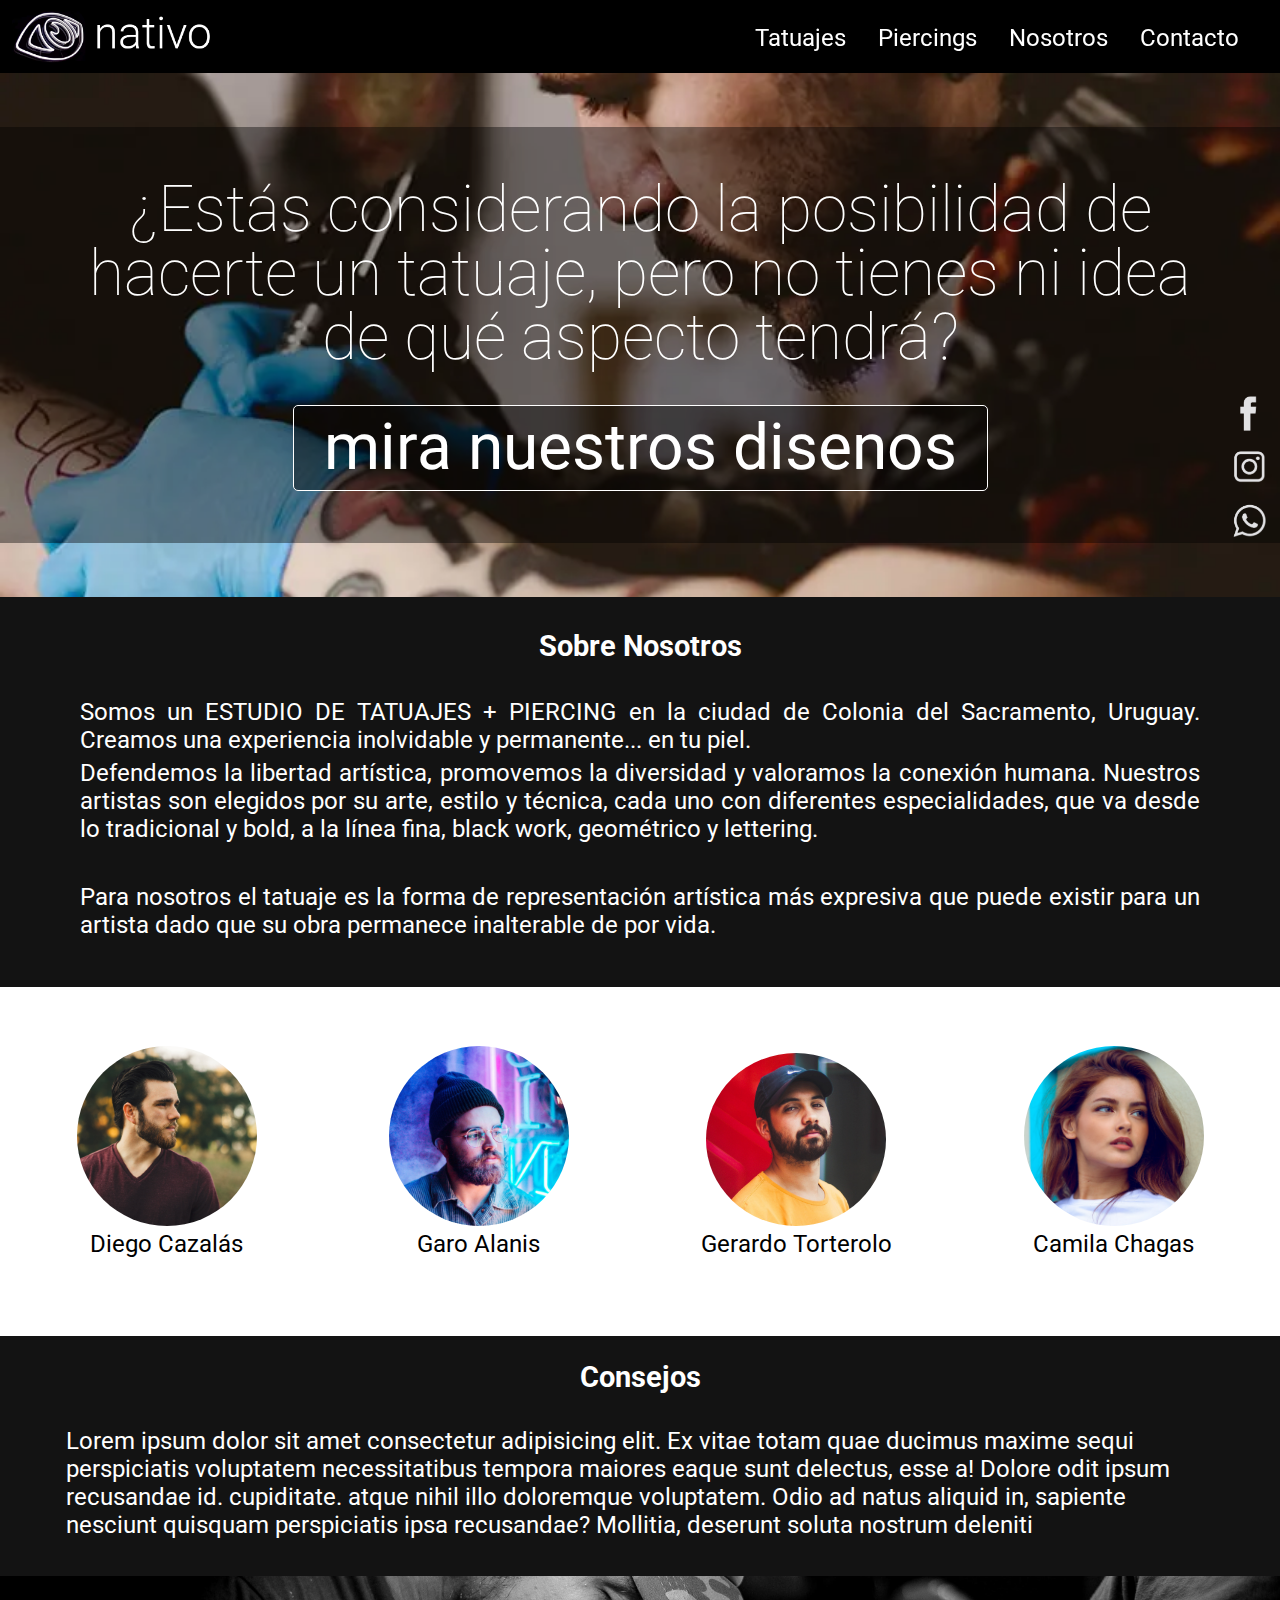
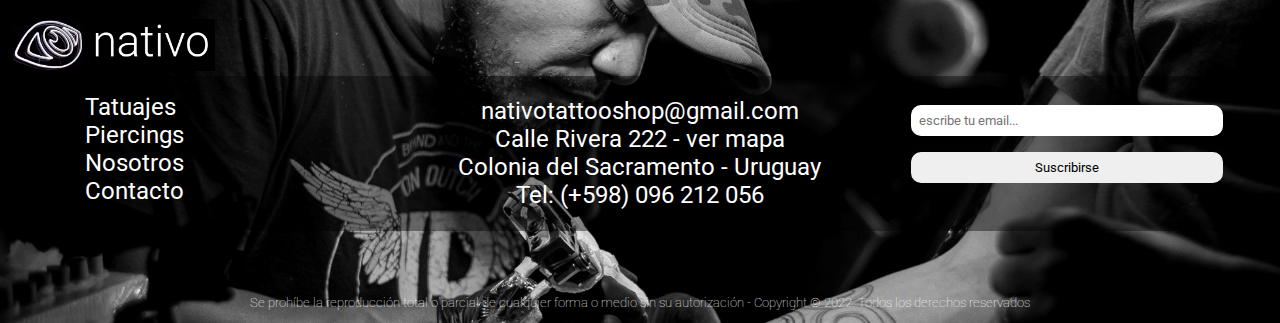
<file: index.html>
<!DOCTYPE html>
<html lang="es">

<head>
    <meta charset="UTF-8">
    <meta http-equiv="X-UA-Compatible" content="IE=edge">
    <meta name="viewport" content="width=device-width, initial-scale=1.0">
    <link rel="stylesheet" href="css/style.css">
    <link rel="preconnect" href="https://fonts.googleapis.com">
    <link rel="preconnect" href="https://fonts.gstatic.com" crossorigin>
    <link href="https://fonts.googleapis.com/css2?family=Roboto:wght@300&display=swap" rel="stylesheet">
    <title>Home</title>
</head>

<body class="bodyIndex">
    <header>
        <div class="logo">
            <a href="index.html"> <img src="img/logo.png" alt="logo de la pagina" class="logoImg" width="" height="52">
            </a>
        </div>
    </header>

    <nav class="navbar">
        <ul>
            <li>
                <a href="pages/tatuajes.html"> Tatuajes </a>
            </li>
            <li>
                <a href="pages/piercings.html"> Piercings </a>
            </li>
            <li>
                <a href="pages/nosotros.html"> Nosotros </a>
            </li>
            <li>
                <a href="pages/contacto.html"> Contacto </a>
            </li>
        </ul>

    </nav>


    <main class="mainNosotros">
        <div class="cuerpo">
            <div class='cero'>
                <div class="uno">
                    <h1>¿Estás considerando la posibilidad de hacerte un tatuaje, pero no tienes ni idea de qué aspecto
                        tendrá?
                    </h1>
                    <a class="dos" href="pages/tatuajes.html">
                        <span>mira nuestros disenos</span>
                    </a>
                </div>
            </div>
            <div class="social">
                <a href="https://www.facebook.com" target="_blank"> <img src="img/facebook.png" alt="facebook"
                        class="facebook" width="35"> </a>
                <a href="https://www.instagram.com/nativo.tattooshop/?hl=es" target="_blank"> <img
                        src="img/instagram.png" alt="instagram" class="instagram" width="35"> </a>
                <a href="https://web.whatsapp.com/send?phone=598096212056&text=" target="_blank"> <img
                        src="img/whatsapp.png" alt="whatsapp" class="whatsapp" width="35"> </a>
            </div>
            <div class="nosotros">
                <h2>
                    <span>Sobre</span> Nosotros
                </h2>
                <p class="nosotrosTexto">
                    Somos un ESTUDIO DE TATUAJES + PIERCING en la ciudad de Colonia del Sacramento, Uruguay.
                    Creamos una experiencia inolvidable y permanente... en tu piel.
                    <span class="nosotrosPc"> Defendemos la libertad artística, promovemos la diversidad y valoramos la
                        conexión humana.
                        Nuestros artistas son elegidos por su arte, estilo y técnica, cada uno con diferentes
                        especialidades, que va desde lo tradicional y bold, a la línea fina, black work, geométrico y
                        lettering.</span>
                </p>
                <p class="nosotrosCel">
                    Para nosotros el tatuaje es la forma de representación artística más expresiva que puede existir
                    para un
                    artista
                    dado que su obra permanece inalterable de por vida.
                </p>
            </div>

            <div class="fotoNosotros" id="fotoTatuadores">
                <figure class="tatuadores" id="tatuador1"><img src="img/diego.jpg" alt="Tatuador Diego" width="10%">
                    <figcaption> Diego Cazalás</figcaption>
                </figure>
                <figure class="tatuadores" id="tatuador2">
                    <img src="img/garo.jpg" alt="Tatuador Garo" width="10%">
                    <figcaption>Garo Alanis</figcaption>
                </figure>
                <figure class="tatuadores" id="tatuador3">
                    <img src="img/gera.jpg" alt="Tatuador Gerardo" width="10%">
                    <figcaption>Gerardo Torterolo</figcaption>
                </figure>
                <figure class="tatuadores" id="tatuador4">
                    <img src="img/cami.jpg" alt="Camila Piercings" width="10%">
                    <figcaption>Camila Chagas</figcaption>
                </figure>
            </div>

            <div class="consejos">
                <h2>
                    Consejos
                </h2>
                <p>
                    Lorem ipsum dolor sit amet consectetur adipisicing elit. Ex vitae totam quae ducimus maxime sequi
                    perspiciatis voluptatem necessitatibus tempora maiores eaque sunt delectus, esse a! Dolore odit
                    ipsum
                    recusandae id. cupiditate. atque nihil illo doloremque voluptatem. Odio ad natus aliquid in,
                    sapiente nesciunt quisquam
                    perspiciatis ipsa recusandae? Mollitia, deserunt soluta nostrum deleniti
                </p>
            </div>

        </div>

    </main>
    <footer>
        <div class="logoFooter">
            <a href="index.html"><img src="img/logo.png" alt="logo" class="logoFooter" height="52"></a>
        </div>

        <div class="column">
            <div class="column1">
                <ul>
                    <li><a href="pages/tatuajes.html"> Tatuajes </a></li>
                    <li><a href="pages/piercings.html"> Piercings </a></li>
                    <li><a href="pages/nosotros.html"> Nosotros </a></li>
                    <li><a href="pages/contacto.html"> Contacto </a></li>
                </ul>
            </div>

            <div class="column2">
                <p>nativotattooshop@gmail.com</p>
                <p>Calle Rivera 222 <a
                        href="https://www.google.com/maps/place/Nativo+Tattooshop/@-34.4708499,-57.8427846,17.25z/data=!4m5!3m4!1s0x0:0xa01c8175cb980a20!8m2!3d-34.4700072!4d-57.8436587?hl=es-419"
                        target="_blank"> - ver mapa
                    </a> </p>
                <p>Colonia del Sacramento - Uruguay</p>
                <p>Tel: (+598) 096 212 056</p>
            </div>

            <div class="column3">
                <div>
                    <input type="email" name="mail" placeholder="escribe tu email...">
                </div>
                <div>
                    <input type="submit" value="Suscribirse">
                </div>

            </div>
        </div>

        <h4>Se prohíbe la reproducción total o parcial de cualquier forma o medio sin su autorización - Copyright ©
            2022. Todos los derechos reservados</h4>

    </footer>
</body>

</html>
</file>
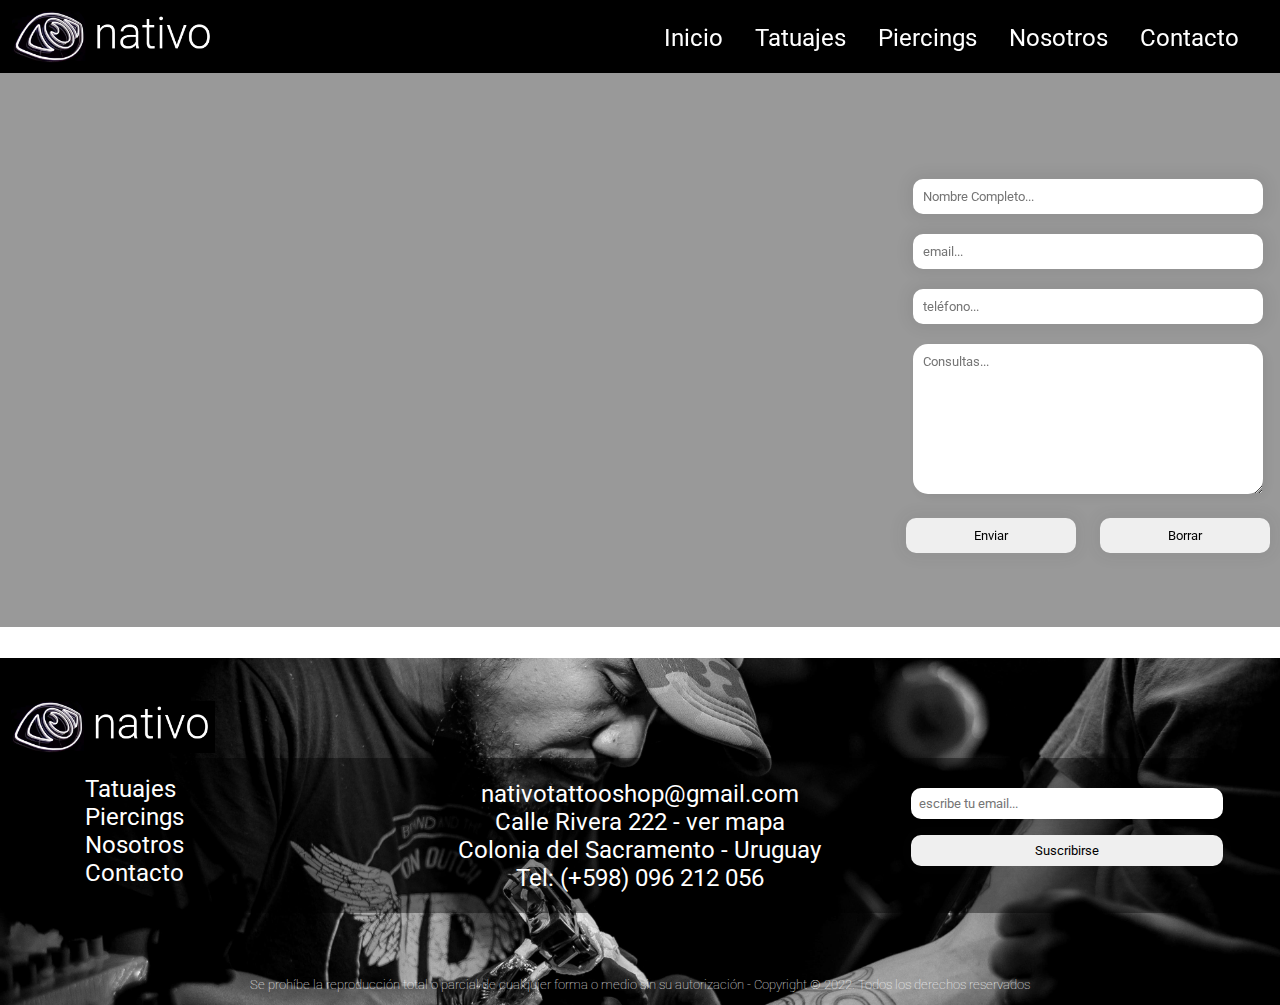
<file: pages/contacto.html>
<!DOCTYPE html>
<html lang="es">

<head>
    <meta charset="UTF-8">
    <meta http-equiv="X-UA-Compatible" content="IE=edge">
    <meta name="viewport" content="width=device-width, initial-scale=1.0">
    <link rel="stylesheet" href="../css/style.css">
    <link rel="preconnect" href="https://fonts.googleapis.com">
    <link rel="preconnect" href="https://fonts.gstatic.com" crossorigin>
    <link href="https://fonts.googleapis.com/css2?family=Roboto:wght@300&display=swap" rel="stylesheet">
    <title>Contacto</title>
</head>

<body class="bodyContactos">
    <header>
        <div class="logo">
            <h1>
                <a href="../index.html"> <img src="../img/logo.png" alt="logo de la pagina" class="logoImg" width=""
                        height="52"> </a>
            </h1>
        </div>
    </header>
        <nav class="navbar">
            <ul>
                <li>
                    <a href="../index.html"> Inicio </a>
                </li>
                <li>
                    <a href="tatuajes.html"> Tatuajes</a>
                </li>
                <li>
                    <a href="piercings.html"> Piercings </a>
                </li>
                <li>
                    <a href="nosotros.html"> Nosotros </a>
                </li>
                <li>
                    <a href="contacto.html"> Contacto </a>
                </li>
            </ul>
        </nav>
    
    <main>
        <form>
            <div>
                <iframe
                    src="https://www.google.com/maps/embed?pb=!1m14!1m8!1m3!1d11064.251029798666!2d-57.83081313323723!3d-34.4668298158064!3m2!1i1024!2i768!4f13.1!3m3!1m2!1s0x0%3A0xa01c8175cb980a20!2sNativo%20Tattooshop!5e0!3m2!1ses-419!2suy!4v1651520487803!5m2!1ses-419!2suy"
                    width="800" height="600" style="border:0;" allowfullscreen="" loading="lazy"
                    referrerpolicy="no-referrer-when-downgrade"></iframe>
            </div>

            <h3>Contáctanos</h3>

            <fieldset class="form">
                <div>
                    <input type="name" name="nombre" placeholder="Nombre Completo...">
                </div>

                <div>
                    <input type="email" name="mail" placeholder="email...">
                </div>

                <div>
                    <input type="tel" name="teléfono" placeholder="teléfono...">
                </div>

                <div>
                    <textarea placeholder="Consultas..."></textarea>
                </div>

                <div>
                    <input type="submit" value="Enviar">
                    <input type="reset" value="Borrar">
                </div>

            </fieldset>



        </form>

    </main>



    <footer>
        <div class="logoFooter">
            <a href="../index.html"><img src="../img/logo.png" alt="logo" class="logoFooter" height="52"></a>
        </div>

        <div class="column">
            <div class="column1">
                <ul>
                    <li><a href="../pages/tatuajes.html"> Tatuajes </a></li>
                    <li><a href="../pages/piercings.html"> Piercings </a></li>
                    <li><a href="../pages/nosotros.html"> Nosotros </a></li>
                    <li><a href="../pages/contacto.html"> Contacto </a></li>
                </ul>
            </div>

            <div class="column2">
                <p>nativotattooshop@gmail.com</p>
                <p>Calle Rivera 222 <a
                        href="https://www.google.com/maps/place/Nativo+Tattooshop/@-34.4708499,-57.8427846,17.25z/data=!4m5!3m4!1s0x0:0xa01c8175cb980a20!8m2!3d-34.4700072!4d-57.8436587?hl=es-419"
                        target="_blank"> - ver mapa
                    </a> </p>
                <p>Colonia del Sacramento - Uruguay</p>
                <p>Tel: (+598) 096 212 056</p>
            </div>

            <div class="column3">
                <div>
                    <input type="email" name="mail" placeholder="escribe tu email...">
                </div>
                <div>
                    <input type="submit" value="Suscribirse">
                </div>

            </div>
        </div>

        <h4>Se prohíbe la reproducción total o parcial de cualquier forma o medio sin su autorización - Copyright ©
            2022. Todos los derechos reservados</h4>

    </footer>
</body>

</html>
</file>
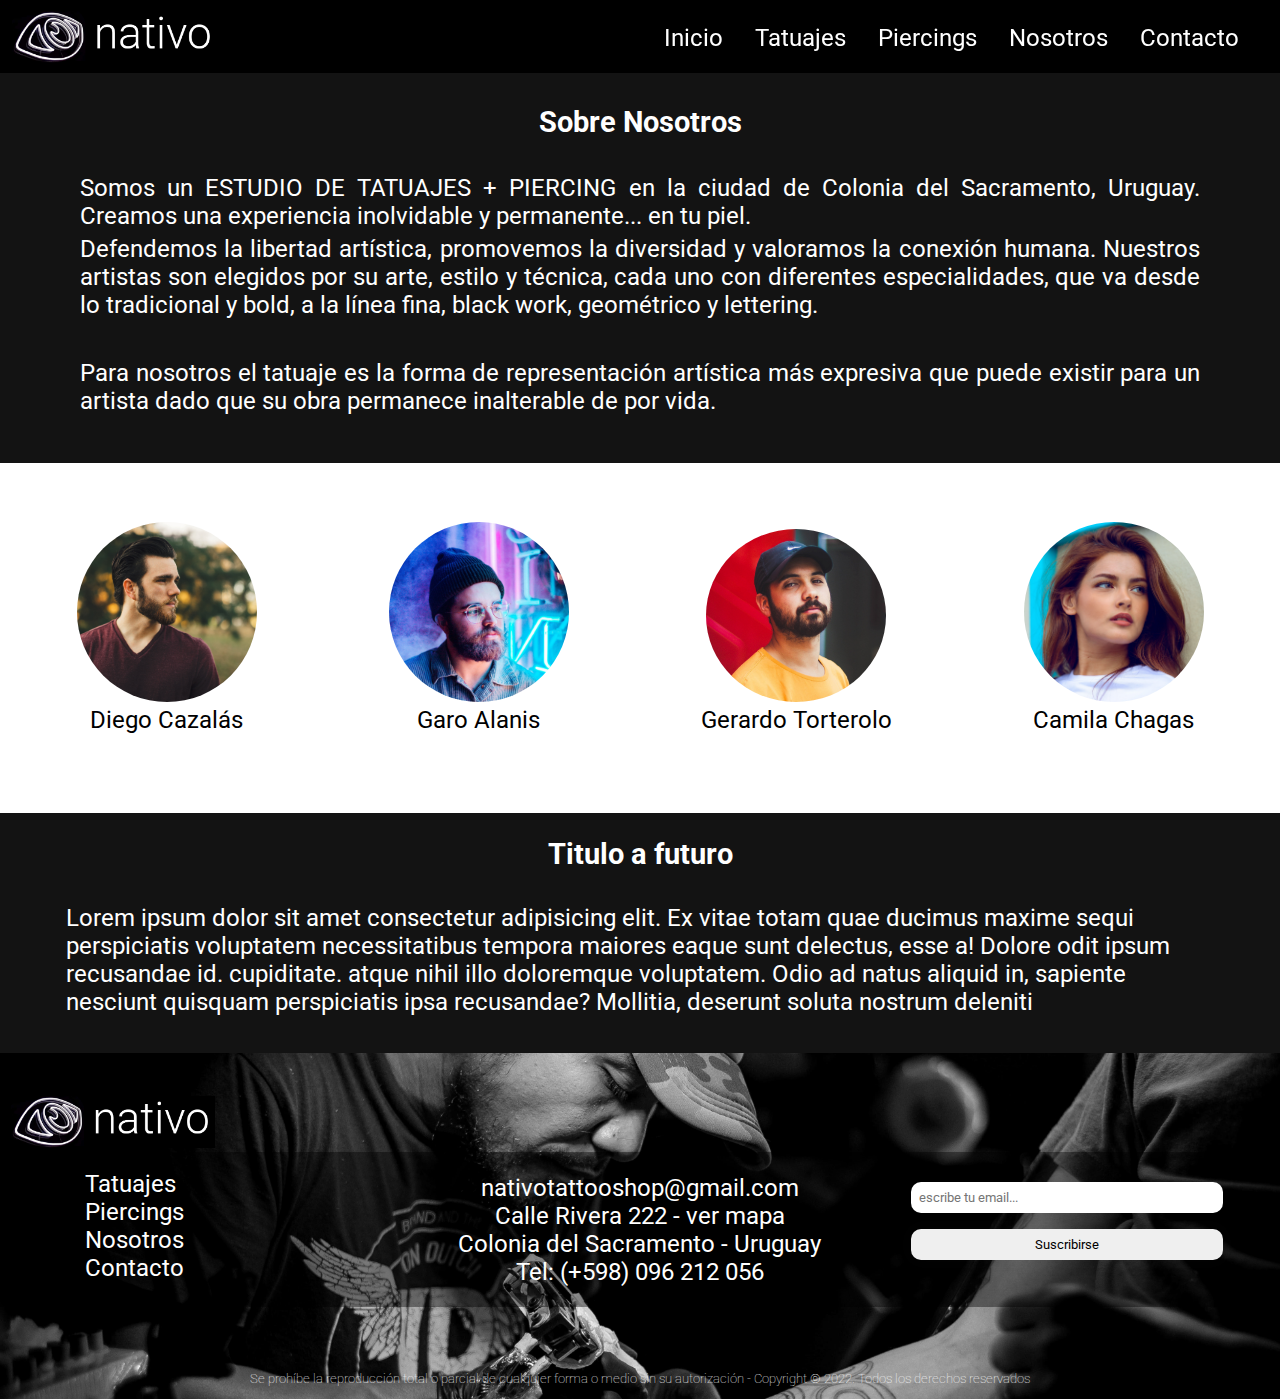
<file: pages/nosotros.html>
<!DOCTYPE html>
<html lang="es">

<head>
    <meta charset="UTF-8">
    <meta http-equiv="X-UA-Compatible" content="IE=edge">
    <meta name="viewport" content="width=device-width, initial-scale=1.0">
    <link rel="stylesheet" href="../css/style.css">
    <link rel="preconnect" href="https://fonts.googleapis.com">
    <link rel="preconnect" href="https://fonts.gstatic.com" crossorigin>
    <link href="https://fonts.googleapis.com/css2?family=Roboto:wght@300&display=swap" rel="stylesheet">
    <title>Nosotros</title>
</head>

<body>
    <header>
        <div class="logo">
            <h1>
                <a href="../index.html"> <img src="../img/logo.png" alt="logo de la pagina" class="logoImg" width=""
                        height="52"> </a>
            </h1>
        </div>
    </header>
        <nav class="navbar">
            <ul>
                <li>
                    <a href="../index.html"> Inicio </a>
                </li>
                <li>
                    <a href="tatuajes.html"> Tatuajes</a>
                </li>
                <li>
                    <a href="piercings.html"> Piercings </a>
                </li>
                <li>
                    <a href="nosotros.html"> Nosotros </a>
                </li>
                <li>
                    <a href="contacto.html"> Contacto </a>
                </li>
            </ul>
        </nav>
    
<main>
    <div class="nosotros">
        <h2>
            <span>Sobre</span> Nosotros
        </h2>
        <p class="nosotrosTexto">
            Somos un ESTUDIO DE TATUAJES + PIERCING en la ciudad de Colonia del Sacramento, Uruguay.
            Creamos una experiencia inolvidable y permanente... en tu piel.
            <span class="nosotrosPc"> Defendemos la libertad artística, promovemos la diversidad y valoramos la
                conexión humana.
                Nuestros artistas son elegidos por su arte, estilo y técnica, cada uno con diferentes
                especialidades, que va desde lo tradicional y bold, a la línea fina, black work, geométrico y
                lettering.</span>
        </p>
        <p class="nosotrosCel">
            Para nosotros el tatuaje es la forma de representación artística más expresiva que puede existir
            para un
            artista
            dado que su obra permanece inalterable de por vida.
        </p>
    </div>

    <div class="fotoNosotros" id="fotoTatuadores">
        <figure class="tatuadores" id="tatuador1"><img src="../img/diego.jpg" alt="Tatuador Diego" width="10%">
            <figcaption> Diego Cazalás</figcaption>
        </figure>
        <figure class="tatuadores" id="tatuador2">
            <img src="../img/garo.jpg" alt="Tatuador Garo" width="10%">
            <figcaption>Garo Alanis</figcaption>
        </figure>
        <figure class="tatuadores" id="tatuador3">
            <img src="../img/gera.jpg" alt="Tatuador Gerardo" width="10%">
            <figcaption>Gerardo Torterolo</figcaption>
        </figure>
        <figure class="tatuadores" id="tatuador4">
            <img src="../img/cami.jpg" alt="Camila Piercings" width="10%">
            <figcaption>Camila Chagas</figcaption>
        </figure>
    </div>

    <div class="consejos">
        <h2>
            Titulo a futuro
        </h2>
        <p>
            Lorem ipsum dolor sit amet consectetur adipisicing elit. Ex vitae totam quae ducimus maxime sequi
            perspiciatis voluptatem necessitatibus tempora maiores eaque sunt delectus, esse a! Dolore odit
            ipsum
            recusandae id. cupiditate. atque nihil illo doloremque voluptatem. Odio ad natus aliquid in,
            sapiente nesciunt quisquam
            perspiciatis ipsa recusandae? Mollitia, deserunt soluta nostrum deleniti
        </p>
    </div>

</main>

    <footer>
        <div class="logoFooter">
            <a href="../index.html"><img src="../img/logo.png" alt="logo" class="logoFooter" height="52"></a>
        </div>

        <div class="column">
            <div class="column1">
                <ul>
                    <li><a href="../pages/tatuajes.html"> Tatuajes </a></li>
                    <li><a href="../pages/piercings.html"> Piercings </a></li>
                    <li><a href="../pages/nosotros.html"> Nosotros </a></li>
                    <li><a href="../pages/contacto.html"> Contacto </a></li>
                </ul>
            </div>

            <div class="column2">
                <p>nativotattooshop@gmail.com</p>
                <p>Calle Rivera 222 <a
                        href="https://www.google.com/maps/place/Nativo+Tattooshop/@-34.4708499,-57.8427846,17.25z/data=!4m5!3m4!1s0x0:0xa01c8175cb980a20!8m2!3d-34.4700072!4d-57.8436587?hl=es-419"
                        target="_blank"> - ver mapa
                    </a> </p>
                <p>Colonia del Sacramento - Uruguay</p>
                <p>Tel: (+598) 096 212 056</p>
            </div>

            <div class="column3">
                <div>
                    <input type="email" name="mail" placeholder="escribe tu email...">
                </div>
                <div>
                    <input type="submit" value="Suscribirse">
                </div>

            </div>
        </div>

        <h4>Se prohíbe la reproducción total o parcial de cualquier forma o medio sin su autorización - Copyright ©
            2022. Todos los derechos reservados</h4>

    </footer>
</body>

</html>
</file>
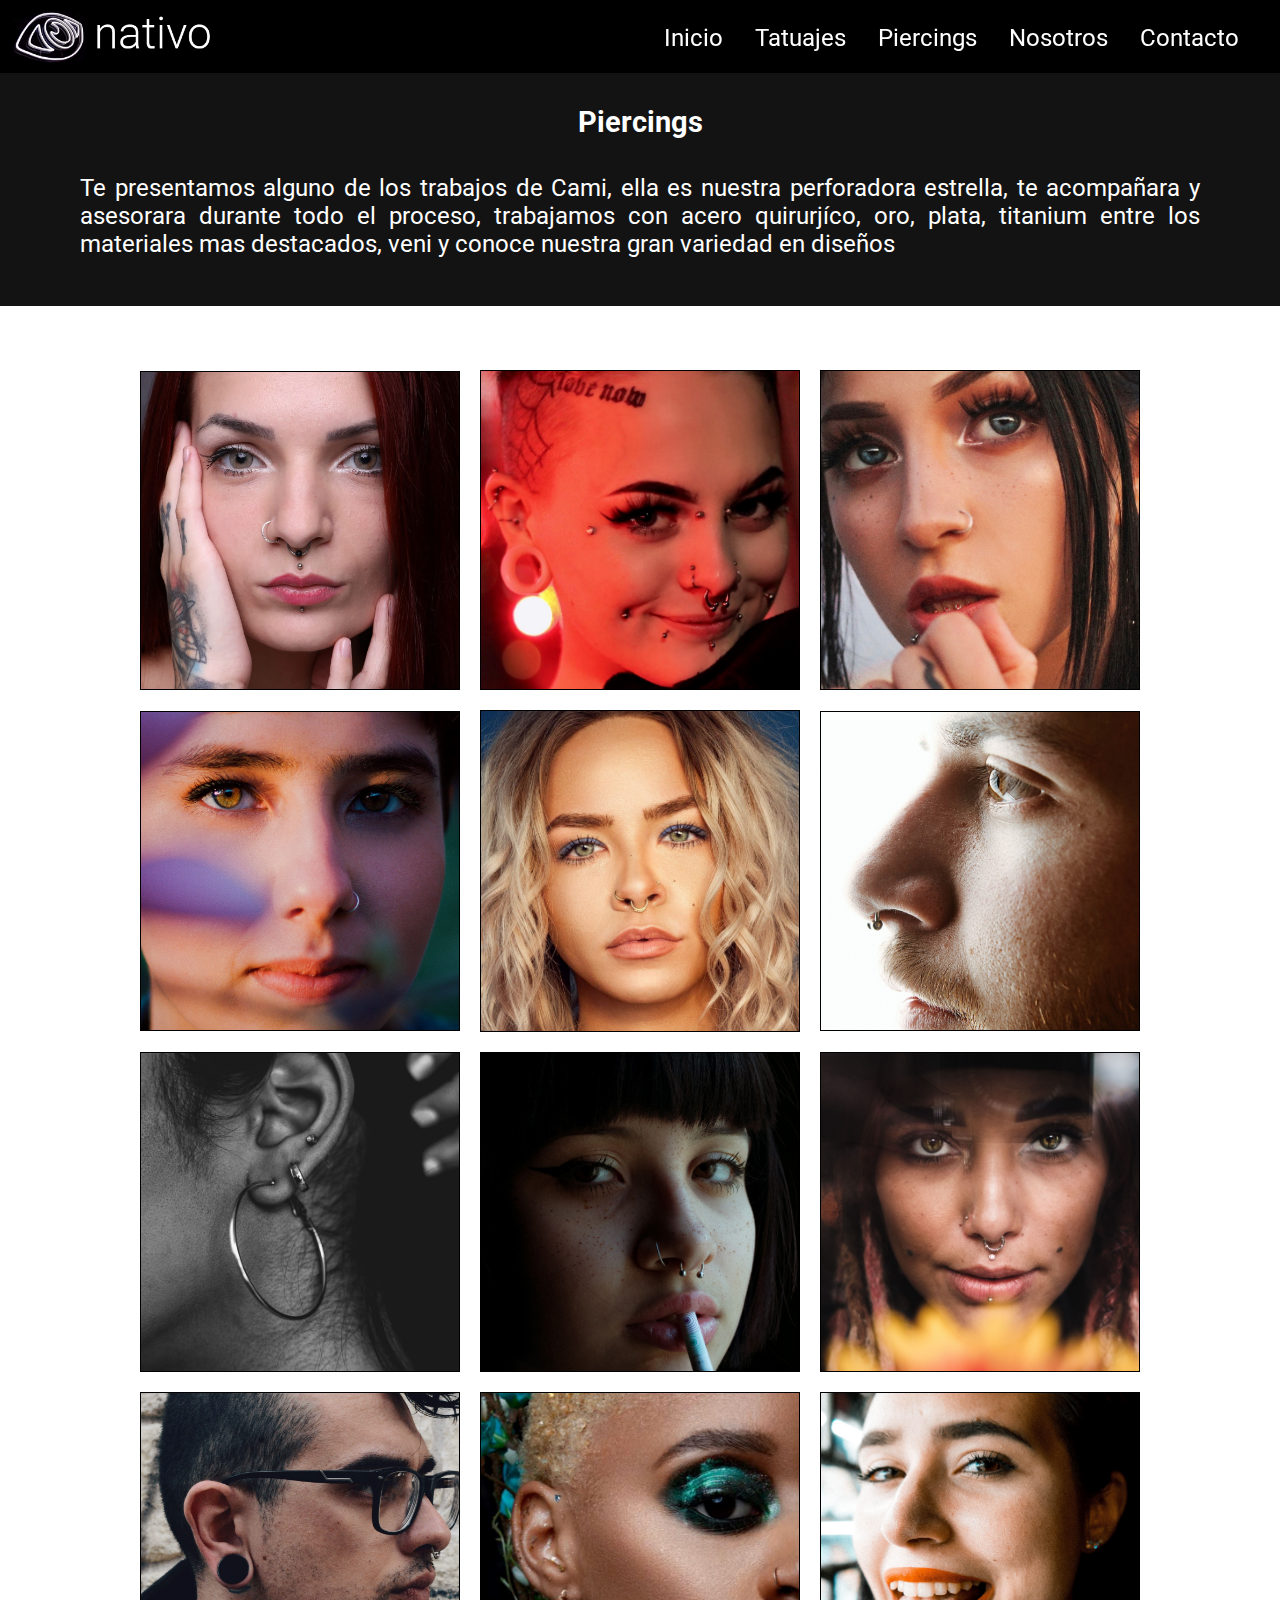
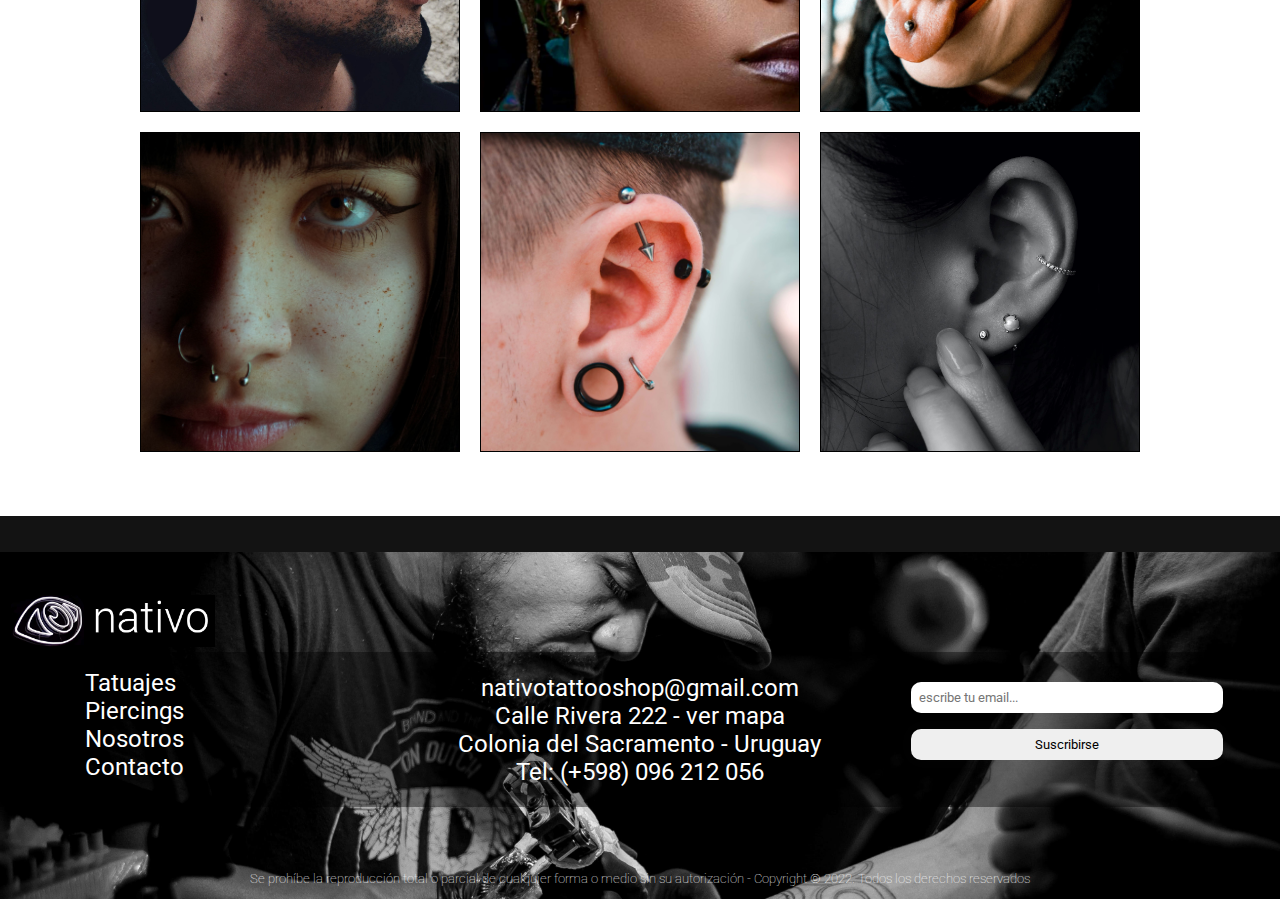
<file: pages/piercings.html>
<!DOCTYPE html>
<html lang="es">

<head>
    <meta charset="UTF-8">
    <meta http-equiv="X-UA-Compatible" content="IE=edge">
    <meta name="viewport" content="width=device-width, initial-scale=1.0">
    <link rel="stylesheet" href="../css/style.css">
    <link rel="preconnect" href="https://fonts.googleapis.com">
    <link rel="preconnect" href="https://fonts.gstatic.com" crossorigin>
    <link href="https://fonts.googleapis.com/css2?family=Roboto:wght@300&display=swap" rel="stylesheet">
    <title>Piercings</title>
</head>

<body>
    <header>
        <div class="logo">
            <h1>
                <a href="../index.html"> <img src="../img/logo.png" alt="logo de la pagina" class="logoImg" width=""
                        height="52"> </a>
            </h1>
        </div>
    </header>
    <nav class="navbar">
        <ul>
            <li>
                <a href="../index.html"> Inicio </a>
            </li>
            <li>
                <a href="tatuajes.html"> Tatuajes</a>
            </li>
            <li>
                <a href="piercings.html"> Piercings </a>
            </li>
            <li>
                <a href="nosotros.html"> Nosotros </a>
            </li>
            <li>
                <a href="contacto.html"> Contacto </a>
            </li>
        </ul>
    </nav>

    <main>
        <div class="nosotros">
            <h2>
                Piercings
            </h2>

            <p class="nosotrosTexto">
                Te presentamos alguno de los trabajos de Cami, ella es nuestra perforadora estrella, te acompañara y
                asesorara
                durante todo el proceso, trabajamos con acero quirurjíco, oro, plata, titanium entre los materiales mas
                destacados, veni y conoce nuestra gran variedad en diseños
            </p>

        </div>
        <div class="TattooPics">
            <section class="container-tattoo">

                <div class="cardTatt">
                    <img src="../img/zpier_ (1).jpg" alt="tattoo">
                </div>

                <div class="cardTatt">
                    <img src="../img/zpier_ (2).jpg" alt="tattoo">
                </div>

                <div class="cardTatt">
                    <img src="../img/zpier_ (3).jpg" alt="tattoo">
                </div>

                <div class="cardTatt">
                    <img src="../img/zpier_ (4).jpg" alt="tattoo">
                </div>

                <div class="cardTatt">
                    <img src="../img/zpier_ (5).jpg" alt="tattoo">
                </div>

                <div class="cardTatt">
                    <img src="../img/zpier_ (6).jpg" alt="tattoo">
                </div>

                <div class="cardTatt">
                    <img src="../img/zpier_ (7).jpg" alt="tattoo">
                </div>

                <div class="cardTatt">
                    <img src="../img/zpier_ (8).jpg" alt="tattoo">
                </div>

                <div class="cardTatt">
                    <img src="../img/zpier_ (9).jpg" alt="tattoo">
                </div>

                <div class="cardTatt">
                    <img src="../img/zpier_ (10).jpg" alt="tattoo">
                </div>

                <div class="cardTatt">
                    <img src="../img/zpier_ (11).jpg" alt="tattoo">
                </div>

                <div class="cardTatt">
                    <img src="../img/zpier_ (12).jpg" alt="tattoo">
                </div>

                <div class="cardTatt">
                    <img src="../img/zpier_ (13).jpg" alt="tattoo">
                </div>

                <div class="cardTatt">
                    <img src="../img/zpier_ (14).jpg" alt="tattoo">
                </div>

                <div class="cardTatt">
                    <img src="../img/zpier_ (15).jpg" alt="tattoo">
                </div>

            </section>
        </div>

        <div class="consejos"></div>
    </main>

    <footer>
        <div class="logoFooter">
            <a href="../index.html"><img src="../img/logo.png" alt="logo" class="logoFooter" height="52"></a>
        </div>

        <div class="column">
            <div class="column1">
                <ul>
                    <li><a href="../pages/tatuajes.html"> Tatuajes </a></li>
                    <li><a href="../pages/piercings.html"> Piercings </a></li>
                    <li><a href="../pages/nosotros.html"> Nosotros </a></li>
                    <li><a href="../pages/contacto.html"> Contacto </a></li>
                </ul>
            </div>

            <div class="column2">
                <p>nativotattooshop@gmail.com</p>
                <p>Calle Rivera 222 <a
                        href="https://www.google.com/maps/place/Nativo+Tattooshop/@-34.4708499,-57.8427846,17.25z/data=!4m5!3m4!1s0x0:0xa01c8175cb980a20!8m2!3d-34.4700072!4d-57.8436587?hl=es-419"
                        target="_blank"> - ver mapa
                    </a> </p>
                <p>Colonia del Sacramento - Uruguay</p>
                <p>Tel: (+598) 096 212 056</p>
            </div>

            <div class="column3">
                <div>
                    <input type="email" name="mail" placeholder="escribe tu email...">
                </div>
                <div>
                    <input type="submit" value="Suscribirse">
                </div>

            </div>
        </div>

        <h4>Se prohíbe la reproducción total o parcial de cualquier forma o medio sin su autorización - Copyright ©
            2022. Todos los derechos reservados</h4>

    </footer>
</body>

</html>
</file>
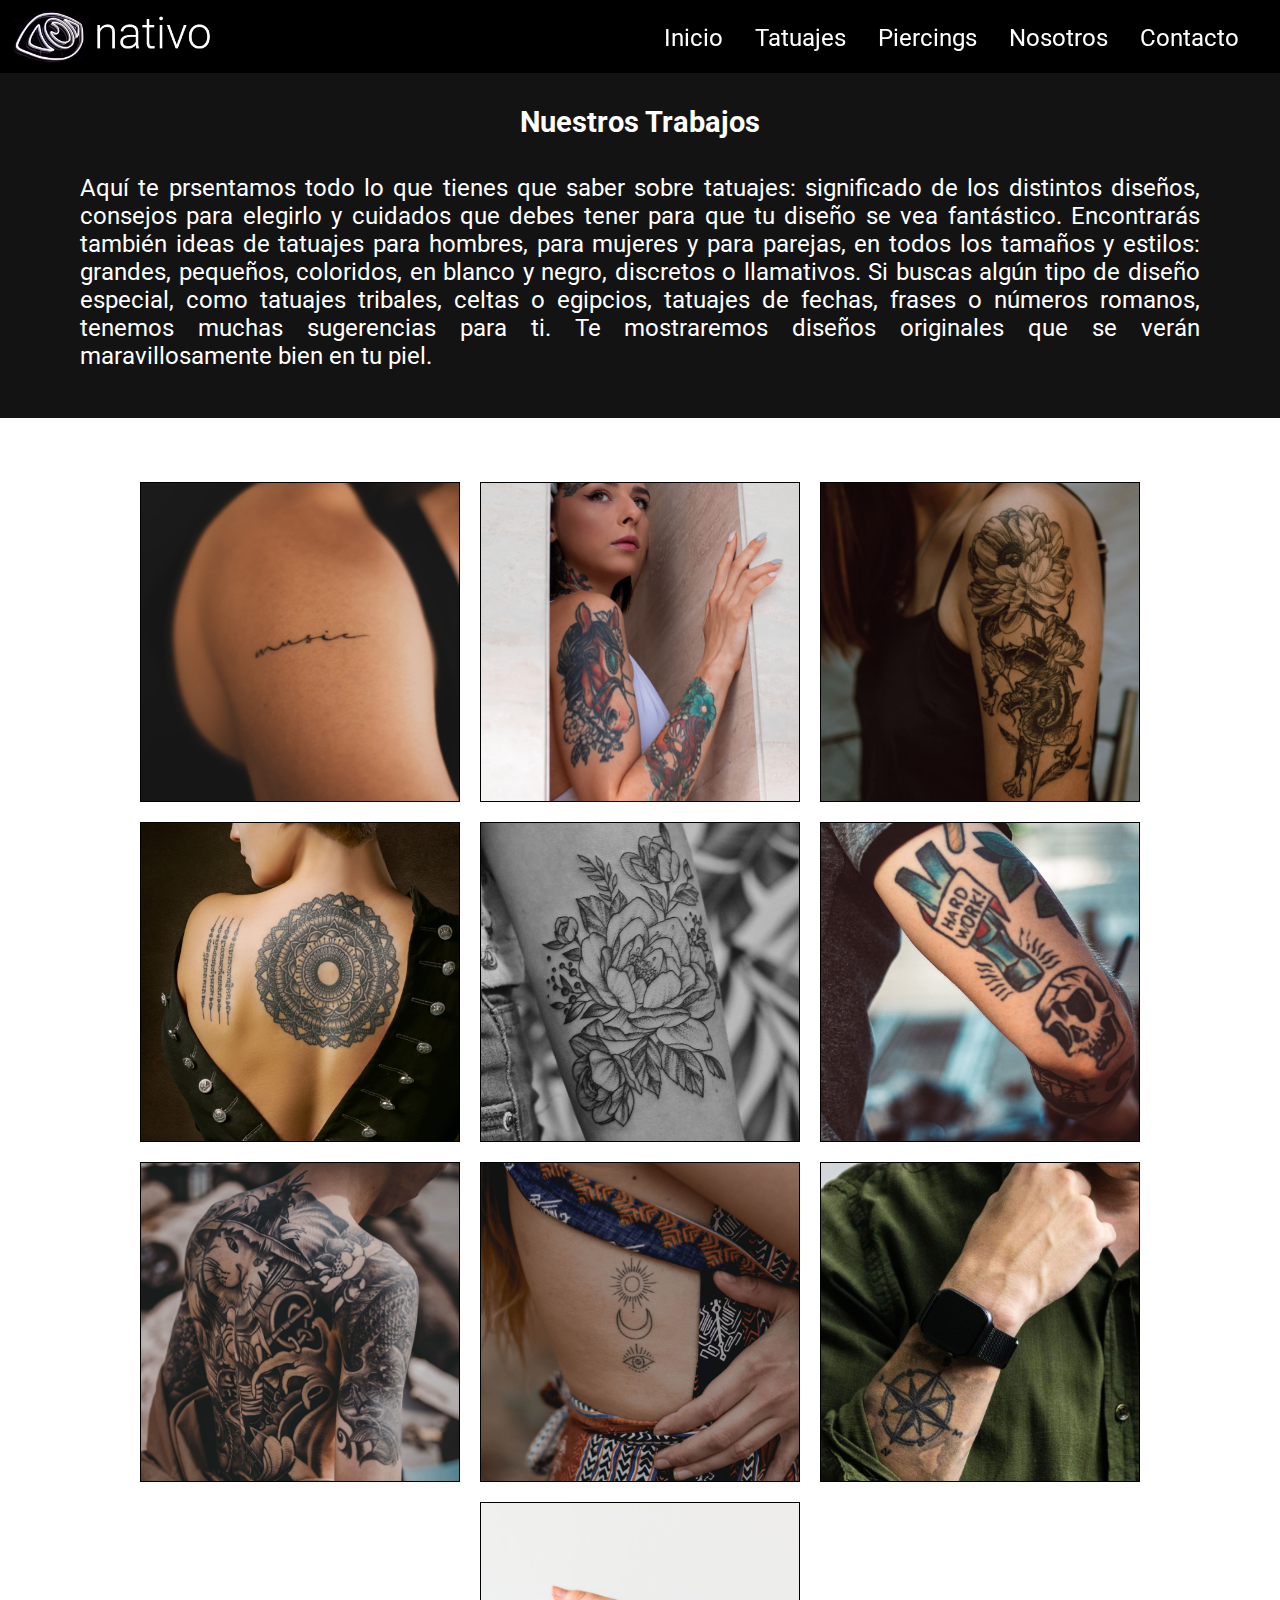
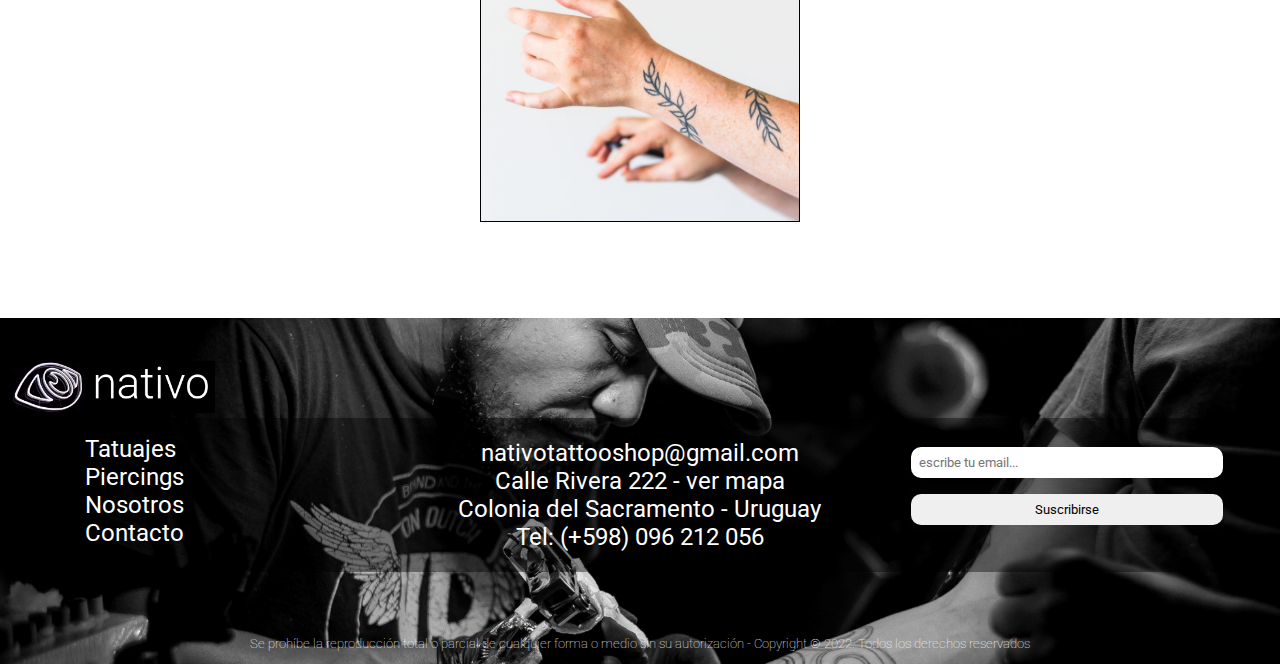
<file: pages/tatuajes.html>
<!DOCTYPE html>
<html lang="es">

<head>
    <meta charset="UTF-8">
    <meta http-equiv="X-UA-Compatible" content="IE=edge">
    <meta name="viewport" content="width=device-width, initial-scale=1.0">
    <link rel="stylesheet" href="../css/style.css">
    <link rel="preconnect" href="https://fonts.googleapis.com">
    <link rel="preconnect" href="https://fonts.gstatic.com" crossorigin>
    <link href="https://fonts.googleapis.com/css2?family=Roboto:wght@300&display=swap" rel="stylesheet">
    <title>Tatuajes</title>
</head>

<body class="tatuajes">
    <header>
        <div class="logo">
            <h1>
                <a href="../index.html"> <img src="../img/logo.png" alt="logo de la pagina" class="logoImg" width=""
                        height="52"> </a>
            </h1>
        </div>
    </header>
    <nav class="navbar">
        <ul>
            <li>
                <a href="../index.html"> Inicio </a>
            </li>
            <li>
                <a href="tatuajes.html"> Tatuajes</a>
            </li>
            <li>
                <a href="piercings.html"> Piercings </a>
            </li>
            <li>
                <a href="nosotros.html"> Nosotros </a>
            </li>
            <li>
                <a href="contacto.html"> Contacto </a>
            </li>
        </ul>
    </nav>

    <main>
        <div class="nosotros">
            <h2>Nuestros Trabajos</h2>
            <p class="nosotrosTexto">Aquí te prsentamos todo lo que tienes que saber sobre tatuajes: significado de los distintos diseños,
                consejos
                para elegirlo y cuidados que debes tener para que tu diseño se vea fantástico.
                Encontrarás también ideas de tatuajes para hombres, para mujeres y para parejas, en todos los tamaños y
                estilos:
                grandes, pequeños, coloridos, en blanco y negro, discretos o llamativos.
                Si buscas algún tipo de diseño especial, como tatuajes tribales, celtas o egipcios, tatuajes de fechas,
                frases o
                números romanos, tenemos muchas sugerencias para ti.
                Te mostraremos diseños originales que se verán maravillosamente bien en tu piel.</p>
        </div>

        <div class="TattooPics">
            <section class="container-tattoo">

                <div class="cardTatt">
                    <img src="../img/ztat_00.jpg" alt="tattoo">
                </div>

                <div class="cardTatt">
                    <img src="../img/ztat_01.jpg" alt="tattoo">
                </div>

                <div class="cardTatt">
                    <img src="../img/ztat_02.jpg" alt="tattoo">
                </div>

                <div class="cardTatt">
                    <img src="../img/ztat_03.jpg" alt="tattoo">
                </div>

                <div class="cardTatt">
                    <img src="../img/ztat_04.jpg" alt="tattoo">
                </div>

                <div class="cardTatt">
                    <img src="../img/ztat_05.jpg" alt="tattoo">
                </div>

                <div class="cardTatt">
                    <img src="../img/ztat_06.jpg" alt="tattoo">
                </div>

                <div class="cardTatt">
                    <img src="../img/ztat_07.jpg" alt="tattoo">
                </div>

                <div class="cardTatt">
                    <img src="../img/ztat_08.jpg" alt="tattoo">
                </div>

                <div class="cardTatt">
                    <img src="../img/ztat_09.jpg" alt="tattoo">
                </div>

            </section>
        </div>
    </main>

    <footer>
        <div class="logoFooter">
            <a href="../index.html"><img src="../img/logo.png" alt="logo" class="logoFooter" height="52"></a>
        </div>

        <div class="column">
            <div class="column1">
                <ul>
                    <li><a href="../pages/tatuajes.html"> Tatuajes </a></li>
                    <li><a href="../pages/piercings.html"> Piercings </a></li>
                    <li><a href="../pages/nosotros.html"> Nosotros </a></li>
                    <li><a href="../pages/contacto.html"> Contacto </a></li>
                </ul>
            </div>

            <div class="column2">
                <p>nativotattooshop@gmail.com</p>
                <p>Calle Rivera 222 <a
                        href="https://www.google.com/maps/place/Nativo+Tattooshop/@-34.4708499,-57.8427846,17.25z/data=!4m5!3m4!1s0x0:0xa01c8175cb980a20!8m2!3d-34.4700072!4d-57.8436587?hl=es-419"
                        target="_blank"> - ver mapa
                    </a> </p>
                <p>Colonia del Sacramento - Uruguay</p>
                <p>Tel: (+598) 096 212 056</p>
            </div>

            <div class="column3">
                <div>
                    <input type="email" name="mail" placeholder="escribe tu email...">
                </div>
                <div>
                    <input type="submit" value="Suscribirse">
                </div>

            </div>
        </div>

        <h4>Se prohíbe la reproducción total o parcial de cualquier forma o medio sin su autorización - Copyright ©
            2022. Todos los derechos reservados</h4>

    </footer>
</body>

</html>
</file>
<file: css/style.css>
* {
    margin: 0;
    padding: 0;
    box-sizing: border-box;
    font-family: 'Roboto', sans-serif;
}

body {
    height: inherit;
}

.bodyIndex {
    display: grid;
    grid-template-columns: repeat(4, 1fr);
    grid-template-rows: 0.1fr 0.05fr auto 0.5fr;
    grid-template-areas: "header header header header"
                         "navbar navbar navbar navbar"
                         "main main main main"
                         "footer footer footer footer";
}

header {
    grid-area: header;
    background-color: black;
}

.logo {
    text-align: center;
    margin-top: 0.5rem;
}

.navbar {
    grid-area: navbar;
    background: black;
    margin-top: -0.1rem;
}

.navbar ul {
    background-color: black;
    display: flex;
    justify-content: space-evenly;
    list-style-type: none;
    margin: 0.3rem;
    padding: 0;
}

.navbar ul li a {
    display: block;
    text-decoration: none;
    text-decoration-color: #fff;
    color: #fff;
    font-size: 1.2rem;

}

.mainNosotros {
    grid-area: main;
}

.cuerpo {
    display: grid;
    grid-template-columns: auto;
    grid-template-areas: "cero cero cero cero"
        "nos nos nos nos"
        "foto foto foto foto"
        "consejos consejos consejos consejos";
}

.cero {
    grid-area: cero;
    background-image: url(../img/tattoo1.jpg);
    background-size: cover;
    padding: 6vh 0;
    display: flex;
    align-items: center;

}

.uno {
    color: #fff;
    text-align: center;
    width: 100%;
    padding: 4%;
    line-height: 1;
    background-color: rgba(0, 0, 0, .4);
}

.uno h1 {
    font-size: 1.5rem;
    font-weight: 100;
}

.dos {
    display: inline-flex;
    align-items: center;
    justify-content: center;
    border: 1px solid;
    margin-top: 1rem;
    padding: 10px 30px;
    border-radius: 5px;
    text-decoration: none;
    text-align: center;
    font-size: 1.5rem;
    background-color: rgba(0, 0, 0, .4);
    cursor: pointer;
    border-color: #fff;
    color: #fff;
}

.social {
    display: none;
}

.nosotros {
    grid-area: nos;
    background-color: rgba(0, 0, 0, 0.925);
    color: #fff;
    padding: 2.5rem 1rem;
}

.nosotros h2 span {
    display: none;
}

.nosotrosPc {
    display: none;
}

.nosotrosTexto {
    margin-top: 0.5rem;
}

.nosotrosCel {
    margin-top: 0.5rem;
}

.fotoNosotros {
    grid-area: foto;
    width: 100%;
    margin: 4% auto;
    padding: 8px;
    text-align: center;
}

.tatuadores {
    display: inline-block;
    margin: 0 4rem;
    padding-bottom: 1.2rem;
}

.tatuadores a {
    text-decoration: none;
    list-style-type: none;
    color: black;
}

.tatuadores img {
    width: 180px;
    border-radius: 50%;
}

.consejos {
    grid-area: consejos;
    background-color: rgba(0, 0, 0, .925);
    color: #fff;
    padding: 1.5rem 1rem;
}

.consejos p {
    margin-top: 0.5rem;
}

footer {
    grid-area: footer;
    color: white;
    background-image: url(../img/tattoo4.jpg);
    background-position: center;
    background-size: cover;
    padding-top: 3%;
}

.logoFooter {
    display: none;
}

footer h4 {
    text-align: center;
    font-size: 1rem;
    font-weight: lighter;
    padding-bottom: 1%;
    padding-top: 10%;
}

footer p {
    color: #fff;
    text-align: center;
}

footer a {
    text-decoration: none;
    text-decoration-color: #fff;
    color: #fff;
}

.column {
    display: grid;
    grid-template-columns: repeat(4, 1fr);
    grid-template-areas: "column2 column2 column2 column2";
    background-color: rgba(0, 0, 0, .4);
}

.column1 {
    display: none;
}

.column2 {
    grid-area: column2;
    padding: 5%;
}

.column3 {
    display: none;
}

footer h4 {
    text-align: center;
    font-size: 0.8rem;
    font-weight: lighter;
    padding-top: 5%;
    color: #fff;
}

/*grid html pages*/

body {
    display: grid;
    grid-template-columns: repeat(4, 1fr);
    grid-template-rows: 0.1fr 0.05fr auto 0.5fr;
    grid-template-areas: "header header header header"
        "navbar navbar navbar navbar"
        "mainT mainT mainT mainT"
        "footer footer footer footer";
}

header {
    grid-area: header;
}

.navbar {
    grid-area: navbar;
}

main {
    grid-area: mainT;
}

footer {
    grid-area: footer;
}

/*tatuajes y piercings html*/

.TattooPics {
    display: flex;
    justify-content: center;
    align-items: center;
    flex-direction: column;
}

.container-tattoo {
    display: flex;
    flex-wrap: wrap;
    justify-content: center;
    align-items: center;
    gap: 20px;
    margin: 5%;
}

.cardTatt {
    border: 1px solid black;
    width: 20rem;
    display: flex;
    flex-direction: column;
    justify-content: center;
    align-items: center;
}

.cardTatt img {
    width: 100%;
}

.cardTatt img:hover {
    transform: scale(1.1);
}

/*contacto html*/


.bodyContactos{
    background-image: url(../img/tattoo1.jpg);
    background-repeat: no-repeat;
    background-size: cover;
    background-position: center;
}

form h3{
    color: #fff;
    margin: 0 11rem;
    border-radius: 10px;
}

iframe{
    display: none;
}
form {
    padding-top: 2rem;
    text-align: center;
    position: relative;
    background: rgba(0,0,0,.4);
}

fieldset {
    border: none;
    margin-bottom: 5%;
    margin-top: 5%;
    position: relative;
    z-index: 0;
}

input {
    padding: 10px;
    width: 350px;
    margin: 10px;
    border: 0;
    box-shadow: 0 0 15px 5px rgba(0, 0, 0, 0.06);
    border-radius: 10px;
}

textarea {
    padding: 10px;
    width: 350px;
    margin: 10px;
    resize: vertical;
    border-radius: 15px;
    border: 0;
    box-shadow: 4px 4px 10px rgba(0, 0, 0, 0.06);
    height: 150px;
}

input[type=submit] {
    padding: 10px;
    width: 170px;
    border: 0;
    box-shadow: 0 0 15px 5px rgba(49, 46, 46, 0.06);
    border-radius: 10px;
}

input[type=submit]:hover {
    background-color: #676968;
    color: #fff;
}

input[type=reset] {
    padding: 10px;
    width: 170px;
    border: 0;
    box-shadow: 0 0 15px 5px rgba(49, 46, 46, 0.06);
    border-radius: 10px;
}

input[type=reset]:hover {
    background-color: #676968;
    color: #fff;
}




@media screen and (min-width:720px) {

    .uno h1 {
        font-size: 2.5rem;
    }

    .dos span {
        font-size: 2.5rem;
    }

    .social {
        display: none;
    }

    .nosotros {
        padding: 2rem;
    }

    .nosotros h2 {
        text-align: center;
        padding-bottom: 0.7rem;
        font-size: 1.8rem;
    }

    .nosotros h2 span {
        display: block;
        display: inline-block;
    }

    .nosotros p {
        padding: 1rem 3rem;
        text-align: justify;
    }

    .nosotrosPc {
        display: block;
        padding-top: 0.3rem;
    }

    #fotoTatuadores {
        display: grid;
        grid-template-columns: repeat(2, 1fr);
        grid-template-rows: repeat(2, 1fr);
        grid-template-areas: "diego garo"
            "gera cami";
    }

    #tatuador1 {
        grid-area: diego;
    }

    #tatuador2 {
        grid-area: garo;
    }

    #tatuador3 {
        grid-area: gera;
    }

    #tatuador4 {
        grid-area: cami;
    }

    .consejos h2 {
        text-align: center;
        font-size: 1.8rem;
    }

    .consejos p {
        padding: 2% 4%;
    }

    /* contacto html*/

    .bodyContactos{
        background-image: none;
    }

    form {
        display: flex;
        flex-direction: wrap;
        justify-content: end;
        gap: 100px;
        position: relative;
        
    }
    
    iframe {
        display: block;
        height: 100%;
        width: 100%;
        position: absolute;
        top: 0;
        left: 0;
        z-index: 0;
        filter: grayscale(1);
    }
    
    iframe:hover {
        filter: none;
    }
    
    fieldset {
        border: none;
        margin-bottom: 5%;
        margin-top: 5%;
        position: relative;
        z-index: 0;
    }
    
    input {
        padding: 10px;
        width: 350px;
        margin: 10px;
        border: 0;
        box-shadow: 0 0 15px 5px rgba(0, 0, 0, 0.06);
        border-radius: 10px;
    }
    
    textarea {
        padding: 10px;
        width: 350px;
        margin: 10px;
        resize: vertical;
        border-radius: 15px;
        border: 0;
        box-shadow: 4px 4px 10px rgba(0, 0, 0, 0.06);
        height: 150px;
    }
    
    input[type=submit] {
        padding: 10px;
        width: 170px;
        border: 0;
        box-shadow: 0 0 15px 5px rgba(49, 46, 46, 0.06);
        border-radius: 10px;
    }
    
    input[type=submit]:hover {
        background-color: #3C415C;
        color: #fff;
    }
    
    input[type=reset] {
        padding: 10px;
        width: 170px;
        border: 0;
        box-shadow: 0 0 15px 5px rgba(49, 46, 46, 0.06);
        border-radius: 10px;
    }
    
    input[type=reset]:hover {
        background-color: #3C415C;
        color: #fff;
    }

    form h3{
        display: none;
    }

}

@media screen and (min-width:1260px) {

    .logo {
        margin: 0.7rem;
        background-color: black;
        position: sticky;
        position: fixed;
        z-index: 2;
    }

    header .navbar {
        margin: 0px;
        padding: 0px;
        background-color: black;
        position: fixed;
        text-align: right;
        z-index: 1;
    }

    .navbar {
        margin: 0;
        padding: 0px 20px;
        background-color: black;
        top: 0px;
        position: sticky;
        z-index: 1;
    }

    .navbar ul {
        justify-content: flex-end;
    }

    .navbar ul li {
        margin: 1rem;
    }

    .navbar ul li a {
        font-size: 1.5rem;
        position: relative;
    }

    .navbar ul li a,
    .navbar ul li a:after,
    .navbar ul li a:before {
        transition: all .5s;
    }

    .navbar ul li a:after,
    .navbar ul li a:after {
        position: absolute;
        bottom: 0;
        left: 0;
        right: 0;
        margin: auto;
        width: 0%;
        content: '.';
        color: transparent;
        background: #aaa;
        height: 1px;
    }

    .navbar ul li a:hover:after {
        width: 100%;
    }

    .uno h1 {
        font-size: 4rem;
        padding-bottom: 1.2rem;
    }

    .dos span {
        font-size: 4rem;
    }

    .dos:hover{
        background-color: #301B3F;
        border: none;
    }

    /* social */

    .social {
        display: block;
    }

    .facebook {
        position: fixed;
        top: 44%;
        right: 1%;
    }

    .instagram {
        position: fixed;
        top: 50%;
        right: 1%;
    }

    .whatsapp {
        position: fixed;
        top: 56%;
        right: 1%;
    }

    /* nosotros */

    .nosotros h2 span {
        display: block;
        display: inline-block;
    }

    .nosotrosTexto {
        font-size: 1.5rem;
    }

    .nosotrosPc {
        display: block;
    }

    .nosotrosCel {
        font-size: 1.5rem;
    }

    /*foto tatuadores*/

    #fotoTatuadores {
        display: block;
    }

    .tatuadores figcaption {
        font-size: 1.5rem;
    }

    .consejos {
        margin-bottom: -2.7rem;
    }

    .consejos p {
        font-size: 1.5rem;
    }

    /*footer*/

    footer{
        font-size: 1.5rem;
    }

    .logoFooter {
        display: block;
        margin: 0.3rem;
    }

    .column {
        display: grid;
        grid-template-columns: repeat(3, 1fr);
        grid-template-areas: "column1 column2 column3";
    }

    .column1 {
        display: block;
        grid-area: column1;
        margin: 4% 20%;
    }

    .column1 ul li {
        list-style-type: none;
    }

    .column1 ul li a {
        text-decoration: none;
        text-decoration-color: #fff;
    }

    .column1 ul li a:hover{
        color: #B4A5A5;
    }

    .column2 a:hover{
        color: #B4A5A5;
    }

    .column3 {
        display: block;
        grid-area: column3;
        text-align: center;
        padding-top: 5%;
    }

    .column3 input {
        padding: 0.5rem;
        width: 19.5rem;
        margin: 0.5rem;
        border: 0;
        box-shadow: 0 0 15px 5px rgba(0, 0, 0, 0.06);
        border-radius: 10px;
    }

    .column3 input[type=submit] {
        padding: 0.5rem;
        width: 19.5rem;
        border: 0;
        box-shadow: 0 0 15px 5px rgba(49, 46, 46, 0.06);
        border-radius: 10px;
    }

    .column3 input[type=submit]:hover {
        background-color: #301B3F;
        color: #fff;
    }

    



}
</file>
